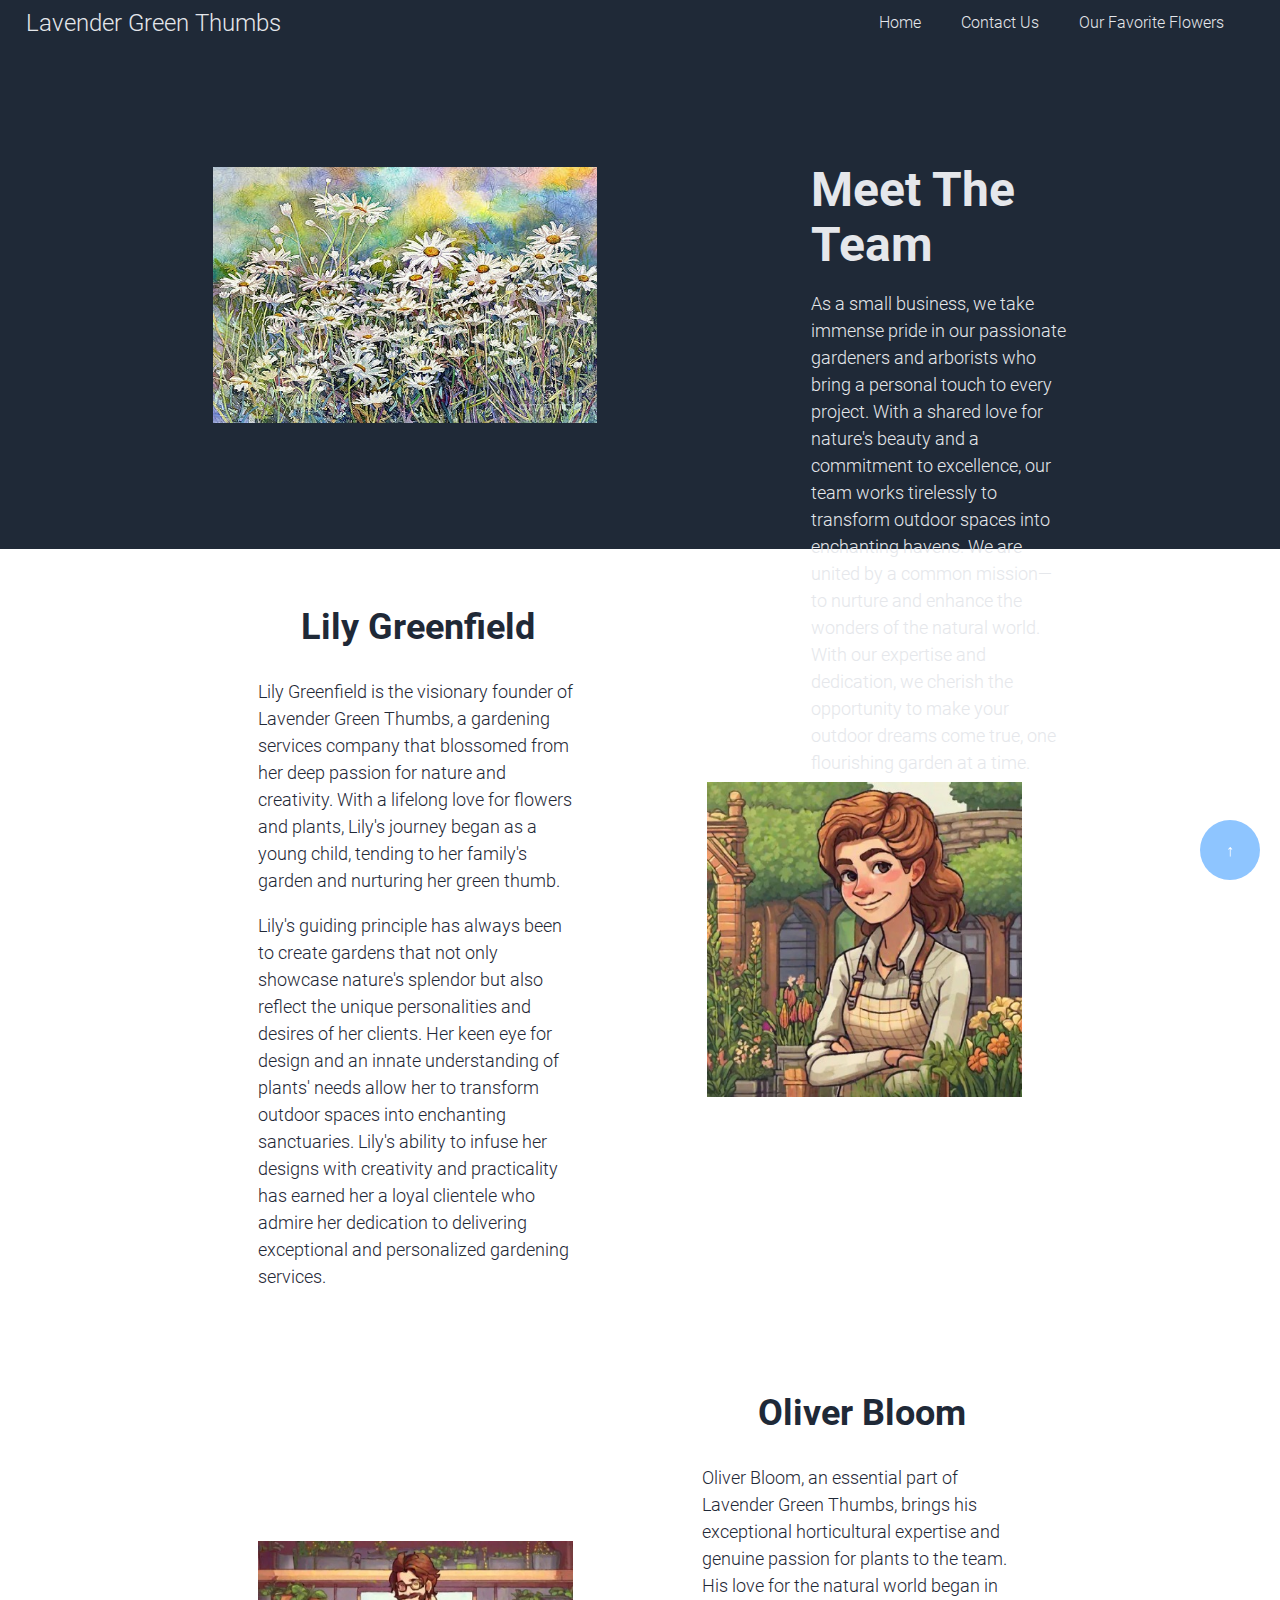
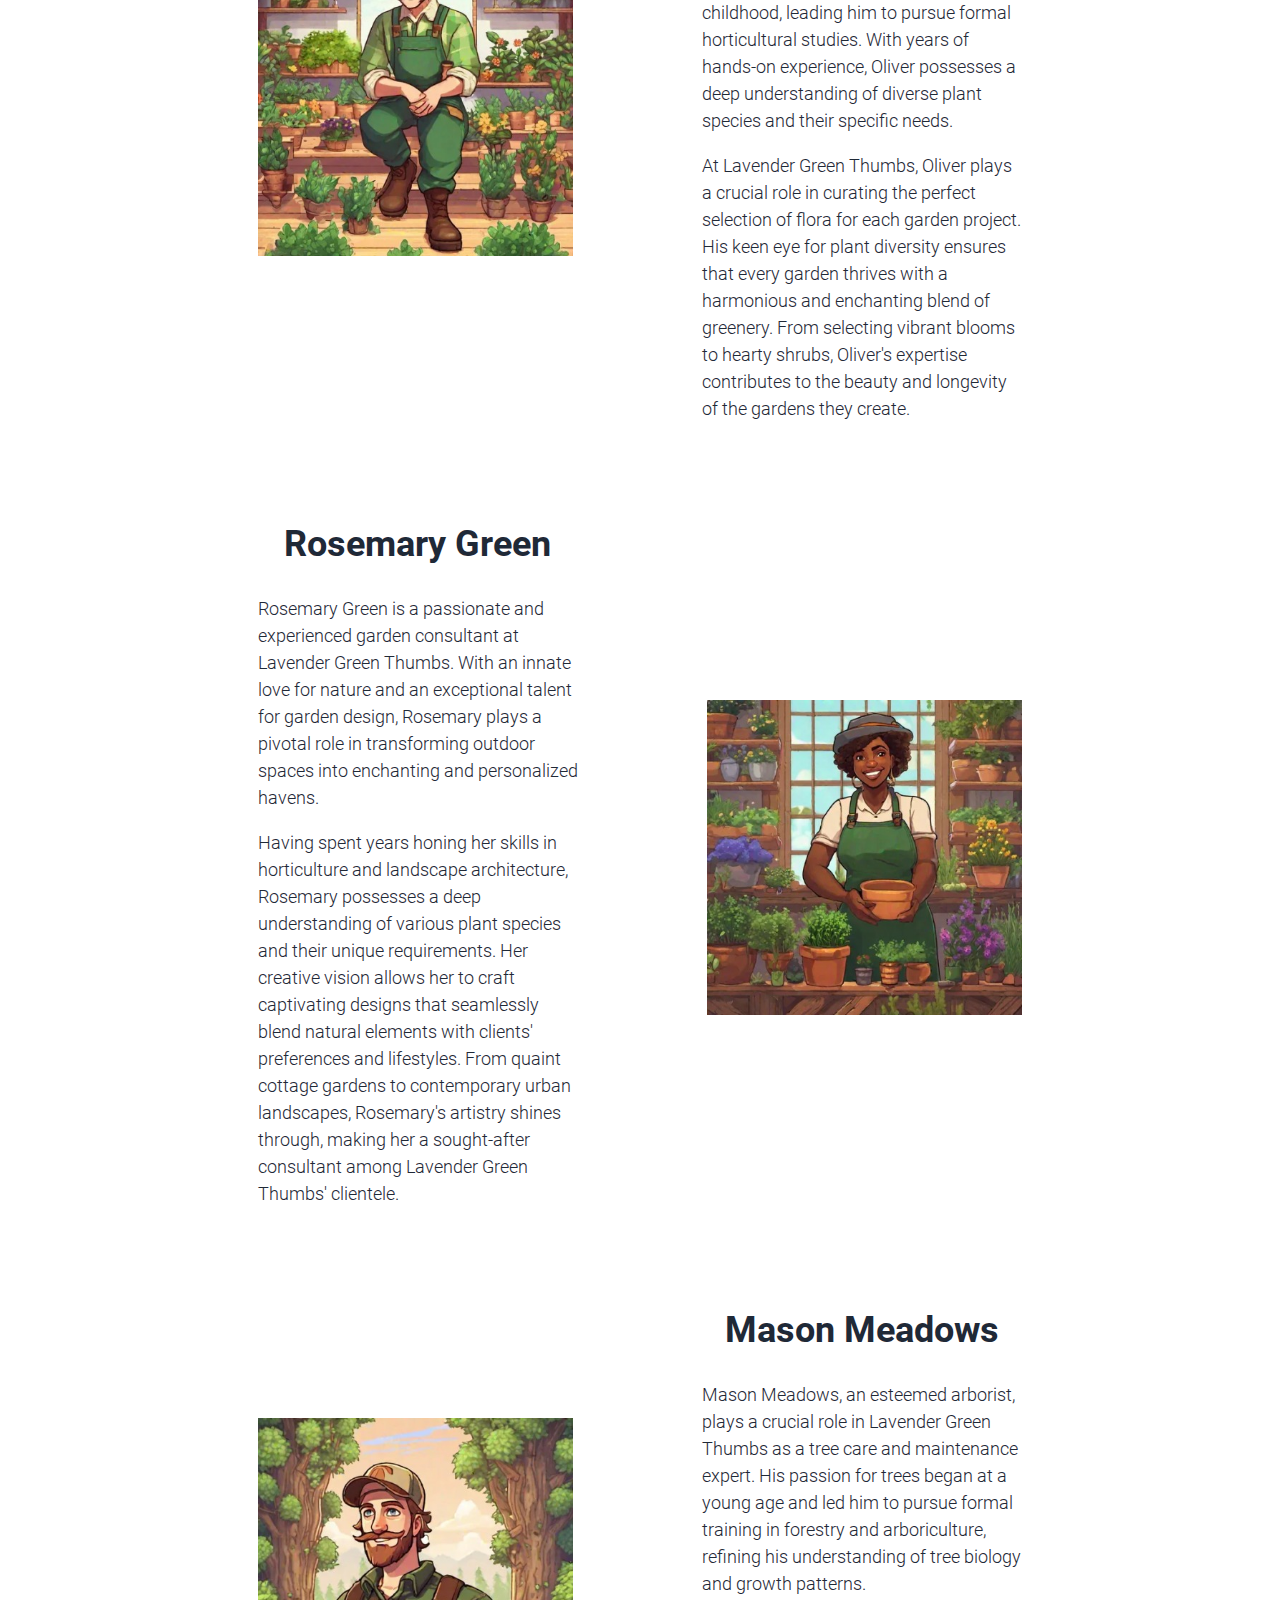
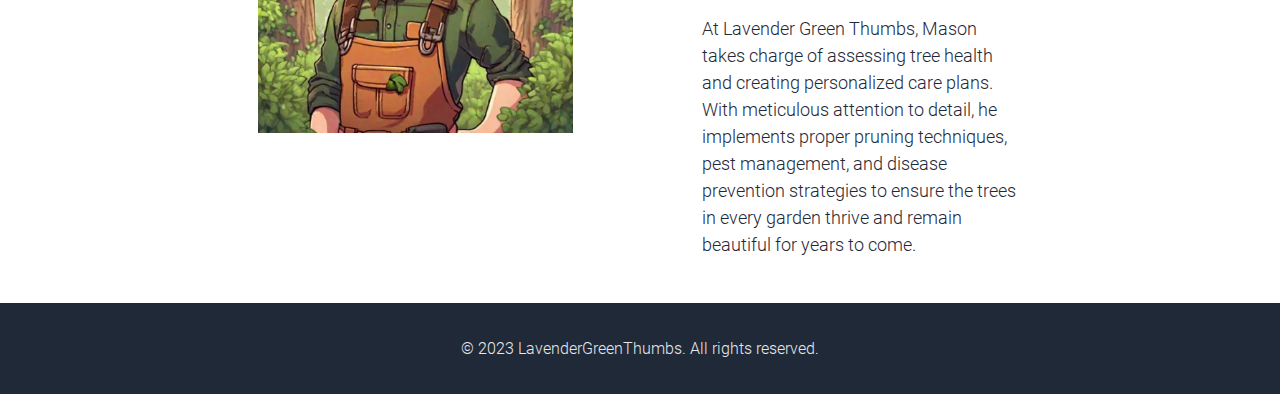
<file: about.html>
<!DOCTYPE html>
<html lang="en">

<head>
    <meta charset="UTF-8">
    <meta name="viewport" content="width=device-width, initial-scale=1.0">
    <link rel="stylesheet" href="styles/styles.css">
    <title>About Us</title>
</head>

<body>
    <header>
        <nav class="navbar">
            <span>Lavender Green Thumbs</span>
            <ul>
                <li><a href="./index.html">Home</a></li>
                <li><a href="./contact.html">Contact Us</a></li>
                <li><a href="./flowers.html">Our Favorite Flowers</a></li>
            </ul>
        </nav>
    </header>
    <main>
        <section class="hero container">
            <picture>
                <img src="./assets/team.jpg" alt="This is a picture of the team" class="heroImage" />
            </picture>
            <aside class="heroInfo">
                <h1 class="heroTitle">Meet The Team</h1>
                <p class="paragraph">
                    As a small business, we take immense pride in our
                    passionate gardeners and arborists who bring a
                    personal touch to every project. With a shared love for
                    nature's beauty and a commitment to excellence, our
                    team works tirelessly to transform outdoor spaces into
                    enchanting havens. We are united by a common
                    mission—to nurture and enhance the wonders of the
                    natural world. With our expertise and dedication, we
                    cherish the opportunity to make your outdoor dreams
                    come true, one flourishing garden at a time.
                </p>
            </aside>
        </section>
        <section class="container">
            <aside class="bodyTextContainer">
                <h2 class="title">Lily Greenfield</h2>
                <p class="paragraph">
                    Lily Greenfield is the visionary founder of Lavender Green Thumbs, a gardening services company that
                    blossomed from her deep passion for nature and creativity. With a lifelong love for flowers and
                    plants, Lily's journey began as a young child, tending to her family's garden and nurturing her
                    green thumb.
                </p>
                <p class="paragraph">
                    Lily's guiding principle has always been to create gardens that not only showcase nature's splendor
                    but also reflect the unique personalities and desires of her clients. Her keen eye for design and an
                    innate understanding of plants' needs allow her to transform outdoor spaces into enchanting
                    sanctuaries. Lily's ability to infuse her designs with creativity and practicality has earned her a
                    loyal clientele who admire her dedication to delivering exceptional and personalized gardening
                    services.
                </p>
            </aside>
            <picture>
                <img src="./assets/about1.jpeg" alt="This is a crocus flower picture" class="images">
            </picture>
        </section>
        <section class="container flexReverse">
            <aside class="bodyTextContainer">
                <h2 class="title">Oliver Bloom</h2>
                <p class="paragraph">
                    Oliver Bloom, an essential part of Lavender Green Thumbs, brings his exceptional horticultural
                    expertise and genuine passion for plants to the team. His love for the natural world began in
                    childhood, leading him to pursue formal horticultural studies. With years of hands-on experience,
                    Oliver possesses a deep understanding of diverse plant species and their specific needs.
                </p>
                <p class="paragraph">
                    At Lavender Green Thumbs, Oliver plays a crucial role in curating the perfect selection of flora for
                    each garden project. His keen eye for plant diversity ensures that every garden thrives with a
                    harmonious and enchanting blend of greenery. From selecting vibrant blooms to hearty shrubs,
                    Oliver's expertise contributes to the beauty and longevity of the gardens they create.
                </p>
            </aside>
            <picture>
                <img src="./assets/about2.jpeg" alt="This is a roses flower picture" class="images">
            </picture>
        </section>
        <section class="container">
            <aside class="bodyTextContainer">
                <h2 class="title">Rosemary Green</h2>
                <p class="paragraph">
                    Rosemary Green is a passionate and experienced garden consultant at Lavender Green Thumbs. With an
                    innate love for nature and an exceptional talent for garden design, Rosemary plays a pivotal role in
                    transforming outdoor spaces into enchanting and personalized havens.
                </p>
                <p class="paragraph">
                    Having spent years honing her skills in horticulture and landscape architecture, Rosemary possesses
                    a deep understanding of various plant species and their unique requirements. Her creative vision
                    allows her to craft captivating designs that seamlessly blend natural elements with clients'
                    preferences and lifestyles. From quaint cottage gardens to contemporary urban landscapes, Rosemary's
                    artistry shines through, making her a sought-after consultant among Lavender Green Thumbs'
                    clientele.
                </p>
            </aside>
            <picture>
                <img src="./assets/about3.jpeg" alt="This is a daisies flower picture" class="images">
            </picture>
        </section>

        <section class="container flexReverse">
            <aside class="bodyTextContainer">
                <h2 class="title">Mason Meadows</h2>
                <p class="paragraph">
                    Mason Meadows, an esteemed arborist, plays a crucial role in Lavender Green Thumbs as a tree care
                    and maintenance expert. His passion for trees began at a young age and led him to pursue formal
                    training in forestry and arboriculture, refining his understanding of tree biology and growth
                    patterns.
                </p>
                <p class="paragraph">
                    At Lavender Green Thumbs, Mason takes charge of assessing tree health and creating personalized care
                    plans. With meticulous attention to detail, he implements proper pruning techniques, pest
                    management, and disease prevention strategies to ensure the trees in every garden thrive and remain
                    beautiful for years to come.
                </p>
            </aside>
            <picture>
                <img src="./assets/about4.jpeg" alt="This is a picture of daisies" class="images">
            </picture>
        </section>
    </main>
    <a href="#" class="back-to-top-button">&#8593;</a>
    <footer>
        <p class="hero-secondary">&copy; 2023 LavenderGreenThumbs. All rights reserved.</p>
    </footer>
</body>

</html>
</file>
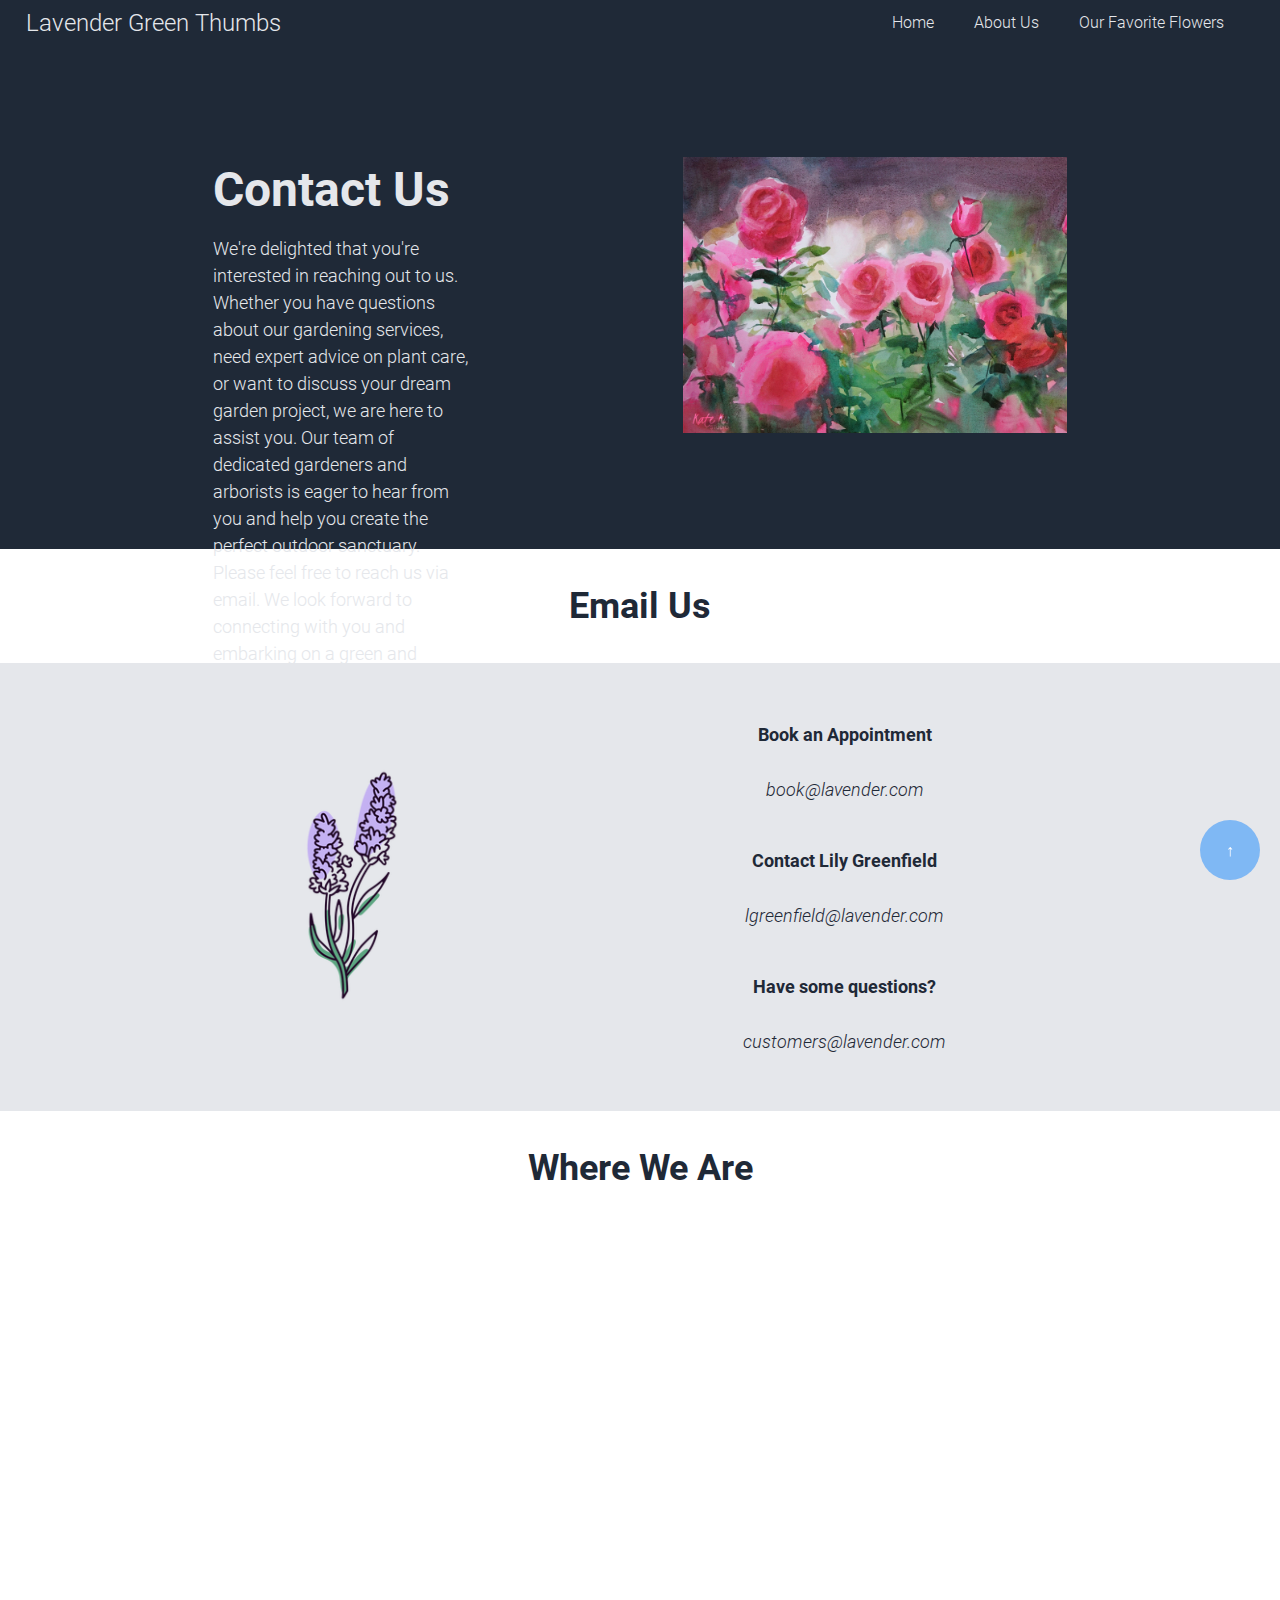
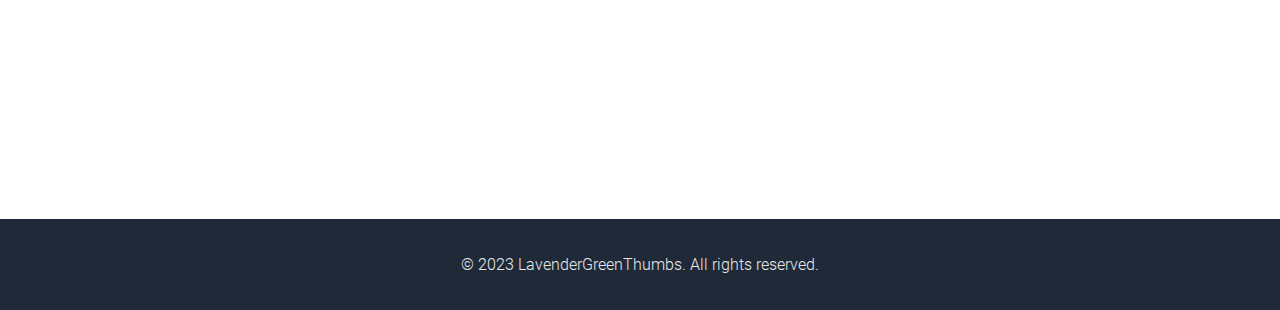
<file: contact.html>
<!DOCTYPE html>
<html lang="en">

<head>
    <meta charset="UTF-8">
    <meta name="viewport" content="width=device-width, initial-scale=1.0">
    <title>Contact Us</title>
    <link rel="stylesheet" href="styles/styles.css">
    <link rel="stylesheet" href="styles/contactStyles.css">
</head>

<body>
    <header>
        <nav class="navbar">
            <span>Lavender Green Thumbs</span>
            <ul>
                <li><a href="./index.html">Home</a></li>
                <li><a href="./about.html">About Us</a></li>
                <li><a href="./flowers.html">Our Favorite Flowers</a></li>
            </ul>
        </nav>
    </header>
    <main>
        <section class="hero container">
            <aside class="heroInfo">
                <h1 class="heroTitle">Contact Us</h1>
                <p class="paragraph">
                    We're delighted that you're interested in reaching out to us. Whether you have questions about our
                    gardening services, need expert advice on plant care, or want to discuss your dream garden project,
                    we are here to assist you. Our team of dedicated gardeners and arborists is eager to hear from you
                    and help you create the perfect outdoor sanctuary. Please feel free to reach us via email. We look
                    forward to connecting with you and embarking on a green and vibrant journey together!
                </p>
            </aside>
            <picture>
                <img src="./assets/rosesPainting.jpeg" alt="This is a garden picture" class="heroImage" />
            </picture>
        </section>
        <p class="title">Email Us</p>
        <section class="container emailsContainer">
            <picture>
                <img src="./assets/lavender1.svg">
            </picture>
            <aside>
                <figure>
                    <p class="emailDis">Book an Appointment</p>
                    <p><a class="email" href="mailto:book@lavender.com">book@lavender.com</a></p>
                </figure>
                <figure>
                    <p class="emailDis">Contact Lily Greenfield</p>
                    <p><a class="email" href="mailto:book@lavender.com">lgreenfield@lavender.com</a></p>
                </figure>
                <figure>
                    <p class="emailDis">Have some questions?</p>
                    <p><a class="email" href="mailto:book@lavender.com">customers@lavender.com</a></p>
                </figure>
            </aside>
        </section>
        <p class="title">Where We Are</p>
        <section class="container">
            <iframe
                src="https://www.google.com/maps/embed?pb=!1m14!1m8!1m3!1d12084.26553746132!2d-73.9655834!3d40.7825547!3m2!1i1024!2i768!4f13.1!3m3!1m2!1s0x89c2589a018531e3%3A0xb9df1f7387a94119!2sCentral%20Park!5e0!3m2!1sen!2sca!4v1690820878399!5m2!1sen!2sca"
                allowfullscreen="" loading="lazy" referrerpolicy="no-referrer-when-downgrade" class="map"></iframe>
        </section>
    </main>
    <a href="#" class="back-to-top-button">&#8593;</a>
    <footer>
        <p>&copy; 2023 LavenderGreenThumbs. All rights reserved.</p>
    </footer>
</body>

</html>
</file>
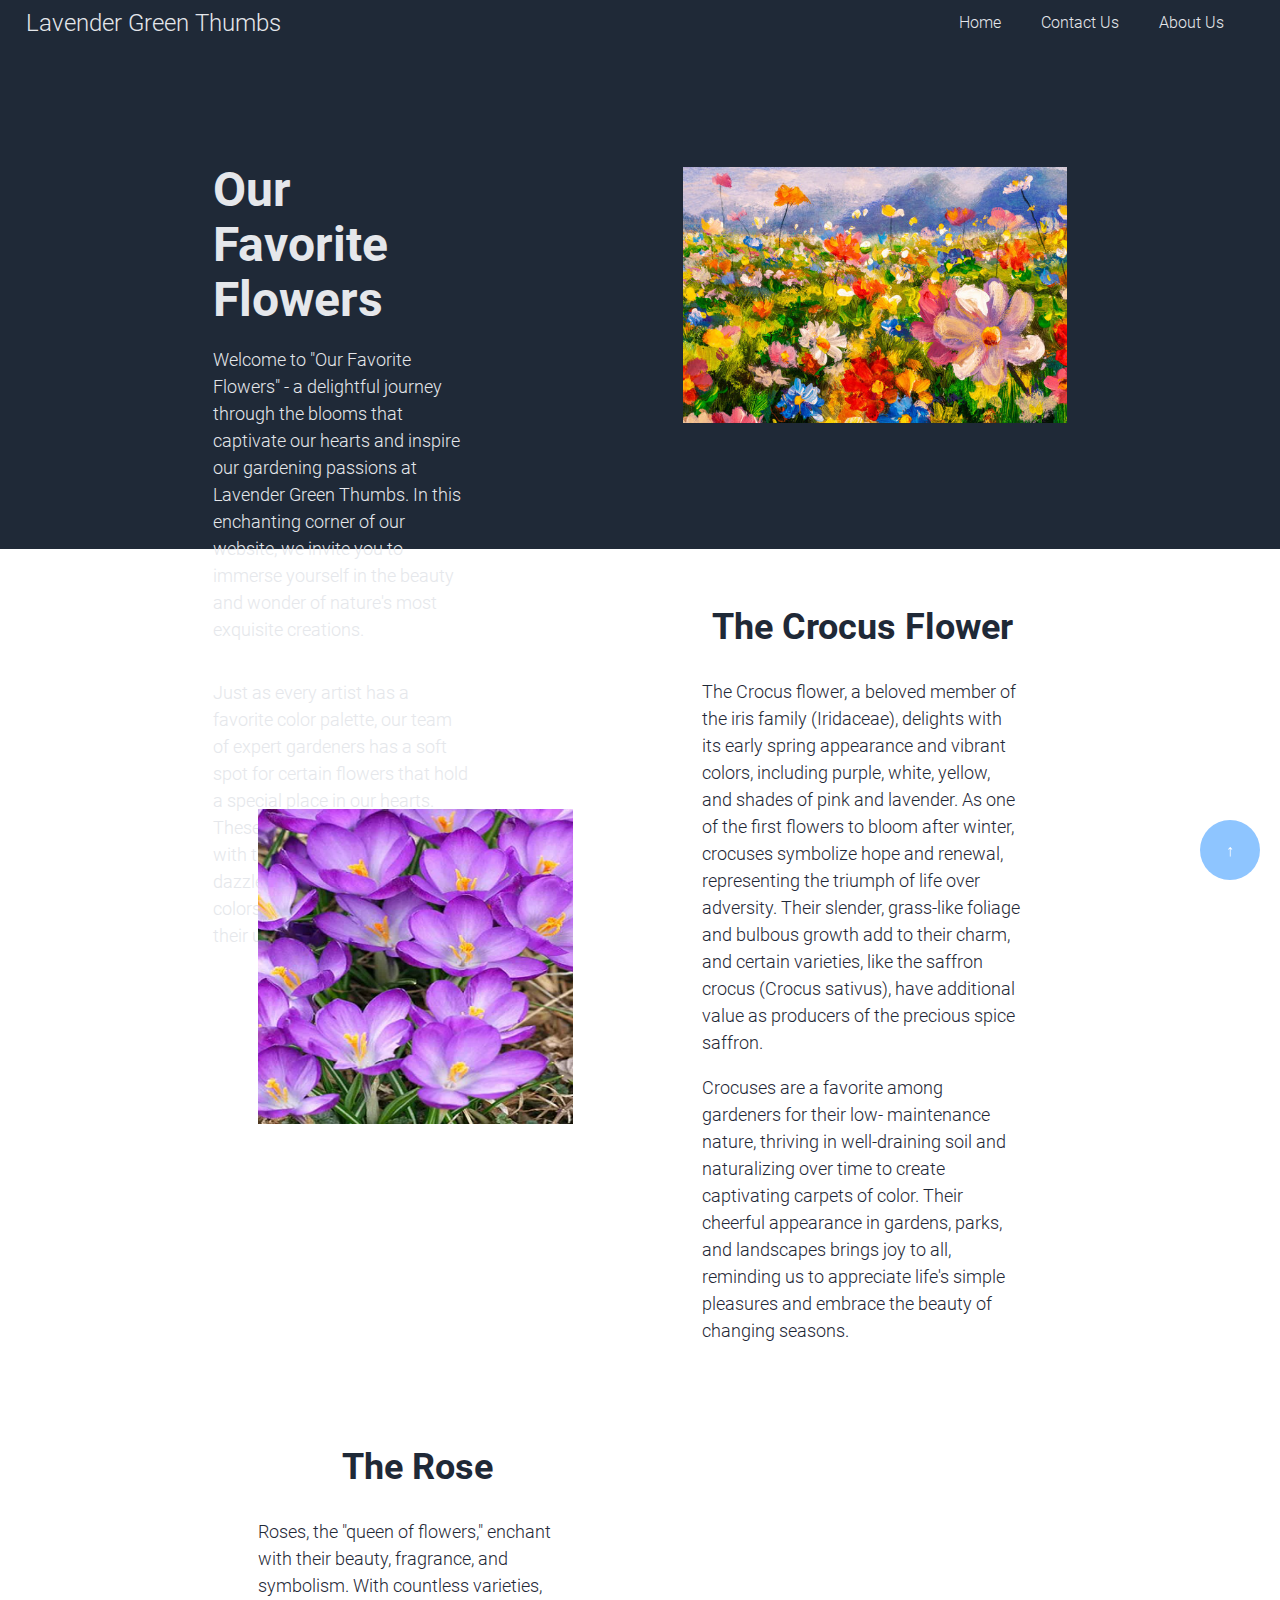
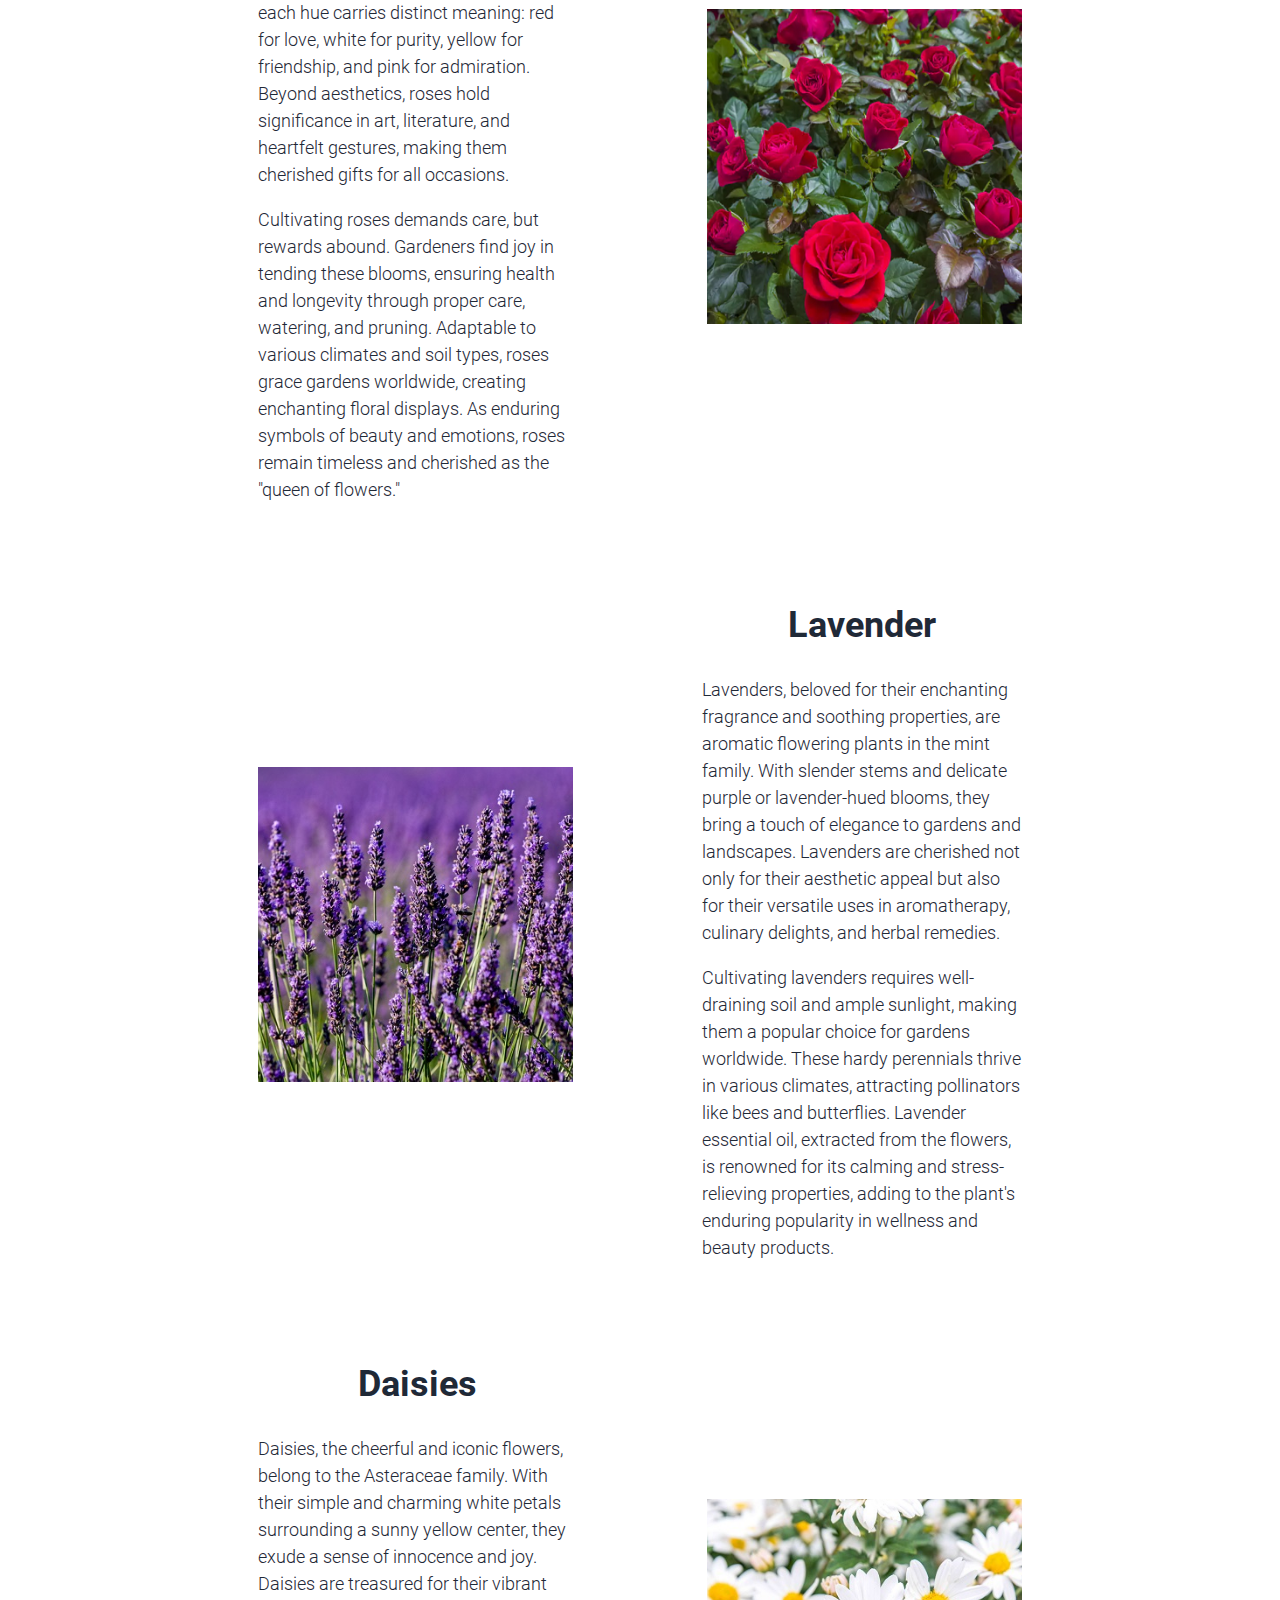
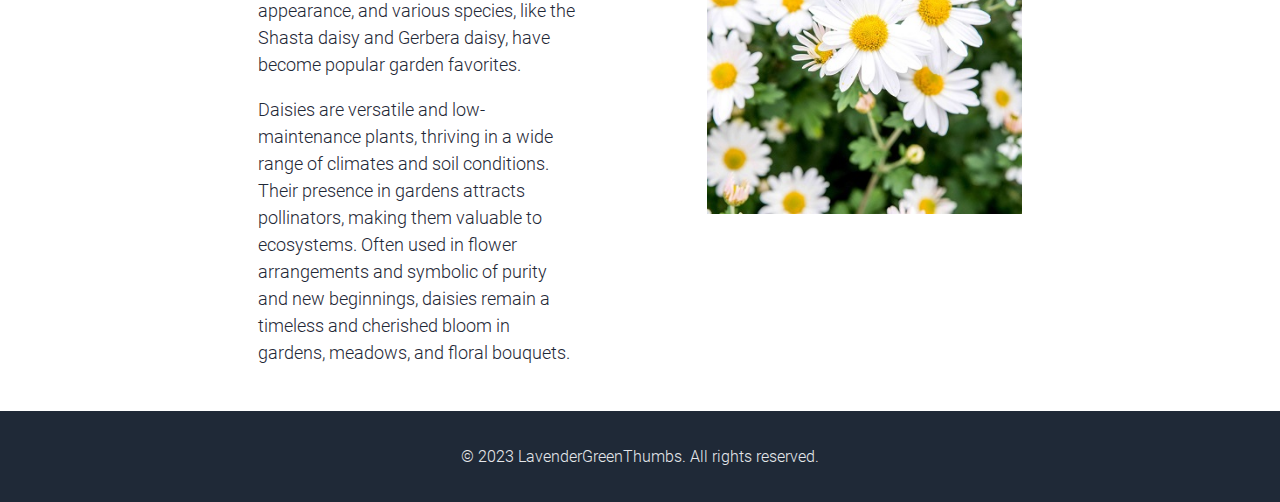
<file: flowers.html>
<!DOCTYPE html>
<html lang="en">

<head>
    <meta charset="UTF-8">
    <meta name="viewport" content="width=device-width, initial-scale=1.0">
    <link rel="stylesheet" href="styles/styles.css">
    <title>Flowers</title>
</head>

<body>
    <header>
        <nav class="navbar">
            <span>Lavender Green Thumbs</span>
            <ul>
                <li><a href="./index.html">Home</a></li>
                <li><a href="./contact.html">Contact Us</a></li>
                <li><a href="./about.html">About Us</a></li>
            </ul>
        </nav>
    </header>
    <main>
        <section class="hero container">
            <aside class="heroInfo">
                <h1 class="heroTitle">Our Favorite Flowers</h1>
                <p class="paragraph">
                    Welcome to "Our Favorite Flowers" - a delightful journey
                    through the blooms that captivate our hearts and inspire
                    our gardening passions at Lavender Green Thumbs. In this
                    enchanting corner of our website, we invite you to
                    immerse yourself in the beauty and wonder of nature's
                    most exquisite creations.
                </p>
                <p class="paragraph">
                    Just as every artist has a favorite color palette, our team
                    of expert gardeners has a soft spot for certain flowers
                    that hold a special place in our hearts. These blooms have
                    charmed us with their alluring scents, dazzled us with
                    their vibrant colors, and enchanted us with their unique
                    personalities.
                </p>
            </aside>
            <picture>
                <img src="./assets/cover.jpg" alt="This is a garden picture" class="heroImage" />
            </picture>
        </section>
        <section class="container flexReverse">
            <aside class="bodyTextContainer">
                <h2 class="title">The Crocus Flower</h2>
                <p class="paragraph">
                    The Crocus flower, a beloved member of the iris family
                    (Iridaceae), delights with its early spring appearance and vibrant
                    colors, including purple, white, yellow, and shades of pink and
                    lavender. As one of the first flowers to bloom after winter,
                    crocuses symbolize hope and renewal, representing the triumph
                    of life over adversity. Their slender, grass-like foliage and
                    bulbous growth add to their charm, and certain varieties, like the
                    saffron crocus (Crocus sativus), have additional value as
                    producers of the precious spice saffron.
                </p>
                <p class="paragraph">
                    Crocuses are a favorite among gardeners for their low-
                    maintenance nature, thriving in well-draining soil and
                    naturalizing over time to create captivating carpets of color.
                    Their cheerful appearance in gardens, parks, and landscapes
                    brings joy to all, reminding us to appreciate life's simple
                    pleasures and embrace the beauty of changing seasons.
                </p>
            </aside>
            <picture>
                <img src="./assets/crocus.png" alt="This is a crocus flower picture" class="images">
            </picture>
        </section>
        <section class="container">
            <aside class="bodyTextContainer">
                <h2 class="title">The Rose</h2>
                <p class="paragraph">
                    Roses, the "queen of flowers," enchant with their beauty,
                    fragrance, and symbolism. With countless varieties, each hue
                    carries distinct meaning: red for love, white for purity, yellow for
                    friendship, and pink for admiration. Beyond aesthetics, roses
                    hold significance in art, literature, and heartfelt gestures, making
                    them cherished gifts for all occasions.
                </p>
                <p class="paragraph">
                    Cultivating roses demands care, but rewards abound. Gardeners
                    find joy in tending these blooms, ensuring health and longevity
                    through proper care, watering, and pruning. Adaptable to various
                    climates and soil types, roses grace gardens worldwide,
                    creating enchanting floral displays. As enduring symbols of
                    beauty and emotions, roses remain timeless and cherished as
                    the "queen of flowers."
                </p>
            </aside>
            <picture>
                <img src="./assets/roses.png" alt="This is a roses flower picture" class="images">
            </picture>
        </section>
        <section class="container flexReverse">
            <aside class="bodyTextContainer">
                <h2 class="title">Lavender</h2>
                <p class="paragraph">
                    Lavenders, beloved for their enchanting fragrance and soothing
                    properties, are aromatic flowering plants in the mint family. With
                    slender stems and delicate purple or lavender-hued blooms,
                    they bring a touch of elegance to gardens and landscapes.
                    Lavenders are cherished not only for their aesthetic appeal but
                    also for their versatile uses in aromatherapy, culinary delights,
                    and herbal remedies.
                </p>
                <p class="paragraph">
                    Cultivating lavenders requires well-draining soil and ample
                    sunlight, making them a popular choice for gardens worldwide.
                    These hardy perennials thrive in various climates, attracting
                    pollinators like bees and butterflies. Lavender essential oil,
                    extracted from the flowers, is renowned for its calming and
                    stress-relieving properties, adding to the plant's enduring
                    popularity in wellness and beauty products.
                </p>
            </aside>
            <picture>
                <img src="./assets/lav.jpg" alt="This is a daisies flower picture" class="images">
            </picture>
        </section>

        <section class="container">
            <aside class="bodyTextContainer">
                <h2 class="title">Daisies</h2>
                <p class="paragraph">
                    Daisies, the cheerful and iconic flowers, belong to the Asteraceae family. With their simple and
                    charming white petals surrounding a sunny yellow center, they exude a sense of innocence and joy.
                    Daisies are treasured for their vibrant appearance, and various species, like the Shasta daisy and
                    Gerbera daisy, have become popular garden favorites.
                </p>
                <p class="paragraph">
                    Daisies are versatile and low-maintenance plants, thriving in a wide range of climates and soil
                    conditions. Their presence in gardens attracts pollinators, making them valuable to ecosystems.
                    Often used in flower arrangements and symbolic of purity and new beginnings, daisies remain a
                    timeless and cherished bloom in gardens, meadows, and floral bouquets.
                </p>
            </aside>
            <picture>
                <img src="./assets/daises.jpg" alt="This is a picture of daisies" class="images">
            </picture>
        </section>
    </main>
    <a href="#" class="back-to-top-button">&#8593;</a>
    <footer>
        <p>&copy; 2023 LavenderGreenThumbs. All rights reserved.</p>
    </footer>
</body>

</html>
</file>
<file: styles/styles.css>
@font-face {
    font-family: CustomRobotoReg;
    src: url(../fonts/Roboto/Roboto-Light.ttf) format('truetype');
    font-weight: normal;
}

@font-face {
    font-family: CustomRobotoBold;
    src: url(../fonts/Roboto/Roboto-Bold.ttf) format('truetype');
    font-weight: bold;
}

@font-face {
    font-family: CustomRobotoLight;
    src: url(../fonts/Roboto/Roboto-LightItalic.ttf) format('truetype');
    font-weight: lighter;
    font-style: italic;
}


body {
    margin: 0;
    padding: 0;
    padding-top: 5vh;
    font-family: "CustomRobotoReg";
}

header {
    background-color: #1f2937;
    color: #E5E7EB;
}

header a {
    color: #E5E7EB;
    text-decoration: none;
}

.navbar {
    background-color: #1f2937;
    position: fixed;
    top: 0;
    width: 100%;
    height: 5vh;
    display: flex;
    justify-content: space-between;
}

.navbar span {
    height: 100%;
    display: flex;
    justify-content: center;
    align-items: center;
    padding: 0px 2vw;
    font-family: "CustomRobotoReg";
    font-size: 24px;
}

.navbar ul {
    list-style-type: none;
    margin: 0;
    padding-right: 2vw;
    display: flex;
    align-items: center;
    height: 100%;

}

.navbar li {
    margin-right: 20px;
    height: 100%;
    display: flex;
    justify-content: center;
    align-items: center;
    padding: 0px 10px;
    transition: 0.3s;
}


.navbar li:hover {
    background-color: rgba(0, 0, 0, 0.2);
    transition: 0.3s;
}

main {
    color: #1f2937;
    display: flex;
    flex-direction: column;
    align-items: center;
}

.container {
    display: flex;
    justify-content: space-evenly;
    align-items: center;
    flex-wrap: wrap;
    width: 80%;
    padding: 3vh 0;
    min-height: 50vh;
}

.hero {
    background-color: #1f2937;
    color: #E5E7EB;
    width: 100%;
}

.hero a {
    color: #E5E7EB;
    text-decoration: none;
}

.heroInfo {
    max-width: 20vw;
    height: 30vh;
    display: flex;
    flex-direction: column;
    justify-content: space-evenly;
    line-height: 1.5;
}

.heroTitle {
    padding: 0;
    margin: 0;
    font-size: 48px;
    font-family: "CustomRobotoBold";
    line-height: 1.15;
}

.paragraph {
    font-size: 18px;
    line-height: 1.5;
}

.heroImage {
    max-width: 30vw;
    max-height: 40vh;
}

.heroButton {
    display: inline-block;
    padding: 10px 20px;
    width: fit-content;
    background-color: #3882F6;
    border: none;
    border-radius: 5px;
    cursor: pointer;
    transition: 0.3s;
}

.heroButton:hover {
    background-color: #3881f6cd;
    transition: 0.3s;
}

.title {
    text-align: center;
    font-family: CustomRobotoBold;
    font-weight: normal;
    font-size: 36px;
}

.bodyTextContainer {
    max-width: 25vw;
}


footer {
    background-color: #1f2937;
    color: #E5E7EB;
    padding: 20px;
    text-align: center;
}

.back-to-top-button {
    display: flex;
    align-items: center;
    justify-content: center;
    position: fixed;
    bottom: 20px;
    right: 20px;
    padding: 10px;
    background-color: #007bff71;
    color: #fff;
    text-decoration: none;
    height: 40px;
    width: 40px;
    border-radius: 50%;
    transition: 0.3s;
}

.back-to-top-button:hover {
    background-color: #007bff;
    transition: 0.3s;
}

.images {
    width: 35vh;
    height: 35vh;
    object-fit: cover;
}

.flexReverse {
    flex-direction: row-reverse;
}
</file>
<file: styles/contactStyles.css>
.emailsContainer {
    background-color: #E5E7EB;
    min-height: 32vh;
    width: 100vw;
}

.emailDis {
    font-size: 18px;
    font-family: CustomRobotoBold;
}

.email {
    font-size: 18px;
    font-family: CustomRobotoLight;
    text-decoration: none;
    color: #1f2937;
}

.map {
    border: 0;
    height: 60vh;
    width: 60vh;
}

figure {
    display: flex;
    flex-direction: column;
    align-items: center;
    justify-content: center;
}
</file>
